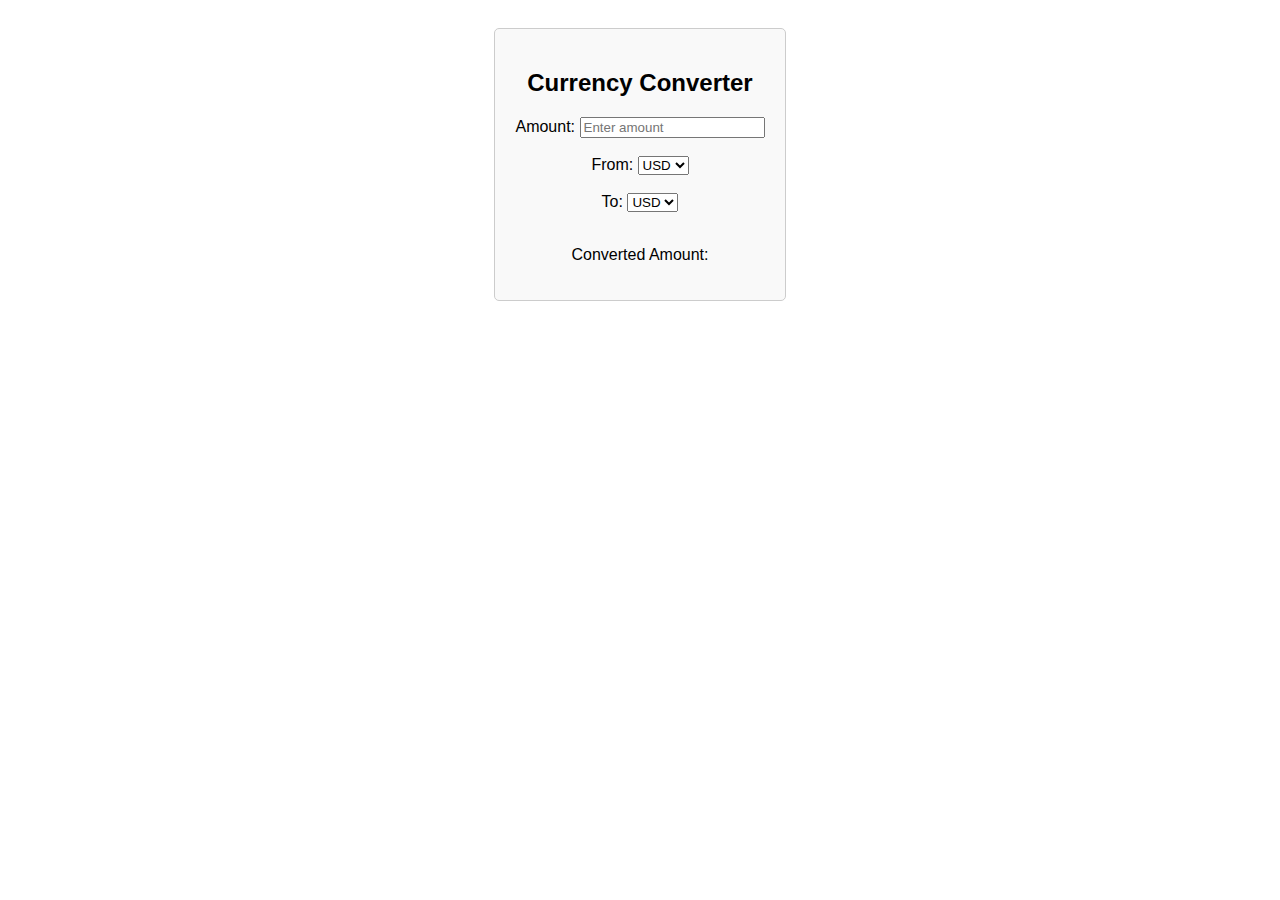
<file: CurrencyConverter/index.html>
<!DOCTYPE html>
<html>
<head>
  <title>Currency Converter</title>
  <link rel="stylesheet" href="./styles.css">
</head>
<body>
  <div id="converter">
    <h2>Currency Converter</h2>
    <label for="amount">Amount:</label>
    <input type="number" id="amount" placeholder="Enter amount" oninput="convertCurrency()"><br><br>
    <label for="from">From:</label>
    <select id="from" onchange="convertCurrency()">
      <option value="usd">USD</option>
      <option value="eur">EUR</option>
      <option value="gbp">GBP</option>
      <option value="inr">INR</option>
    </select><br><br>
    <label for="to">To:</label>
    <select id="to" onchange="convertCurrency()">
      <option value="usd">USD</option>
      <option value="eur">EUR</option>
      <option value="gbp">GBP</option>
      <option value="inr">INR</option>
    </select><br><br>
    <p>Converted Amount: <span id="result"></span></p>
  </div>

  <script src="./script.js"></script>
</body>
</html>
</file>
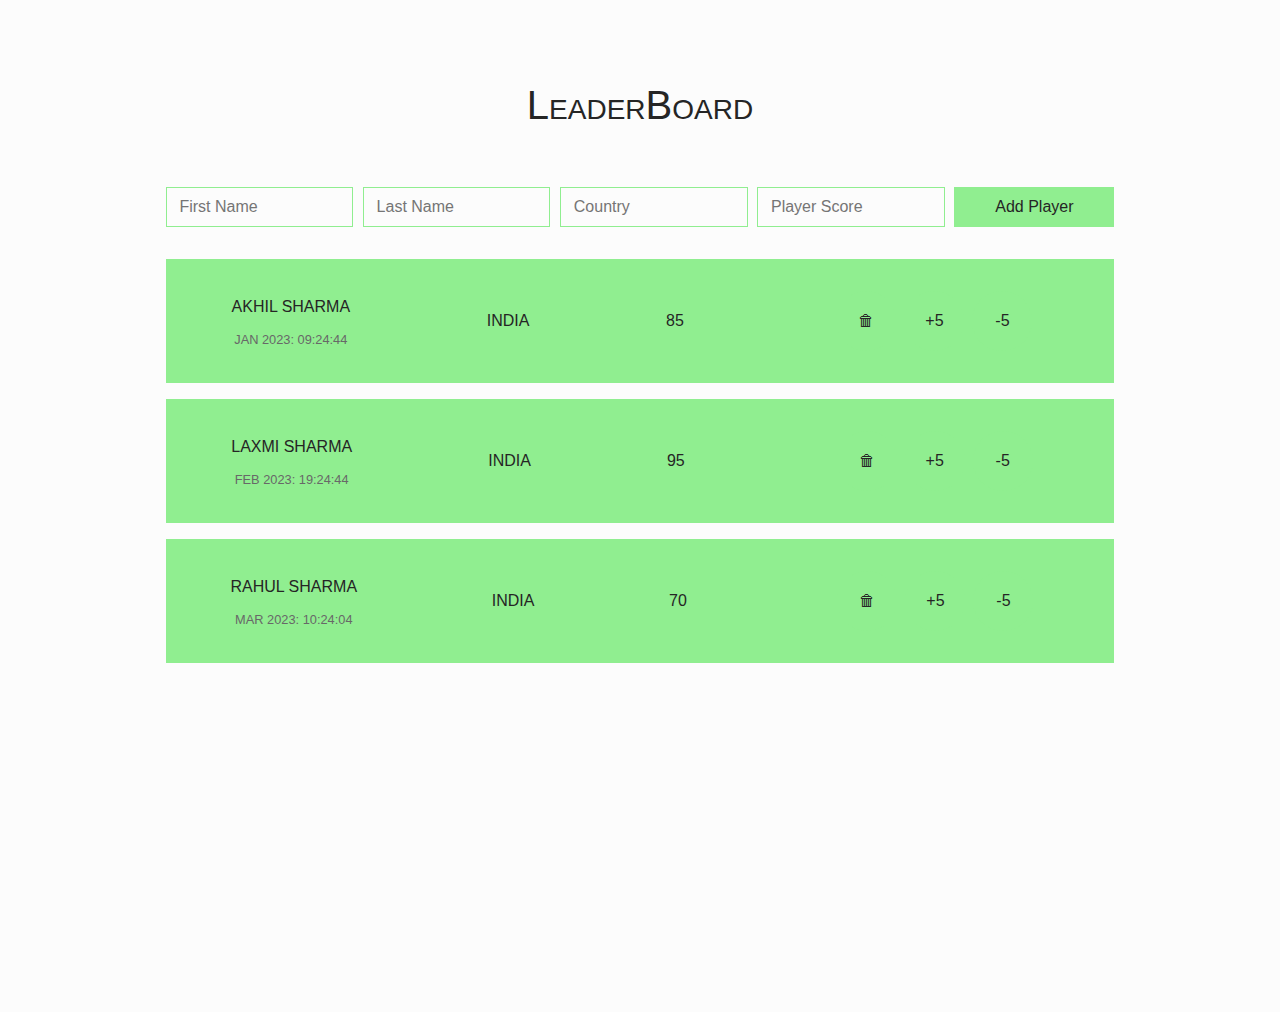
<file: LeaderBoard/index.html>
<!DOCTYPE html>
<html lang="en">
<head>
    <meta charset="UTF-8">
    <meta name="viewport" content="width=device-width, initial-scale=1.0">
    <title>LeaderBoard</title>
    <link rel="stylesheet" href="./styles.css">
</head>
<body>
    <main>
        <h1 class="main_title">LeaderBoard</h1>
        <form class="main_form">
            <input type="text" placeholder="First Name">
            <input type="text" placeholder="Last Name">
            <input type="text" placeholder="Country">
            <input type="number" placeholder="Player Score">
            <button class="main_form-submit-btn">Add Player</button>
        </form>
        <p class="main_error-prompter">All fields are required</p>

        <div class="main_scoreboard-wrapper">
            <div class="main_scoreboard">
                <div>
                    <p class="main_player-name">Akhil Sharma</p>
                    <p class="main_time-stamp">Jan 2023: 09:24:44</p>
                </div>
                <p class="main_player-country">India</p>
                <p class="main_player-score">85</p>
                <div class="main_scoreboard-btn-container">
                    <button class="delete">&#x1f5d1;</button>
                    <button class="incScore">+5</button>
                    <button class="decScore">-5</button>
                </div>
            </div>

            <div class="main_scoreboard">
                <div>
                    <p class="main_player-name">Laxmi Sharma</p>
                    <p class="main_time-stamp">Feb 2023: 19:24:44</p>
                </div>
                <p class="main_player-country">India</p>
                <p class="main_player-score">95</p>
                <div class="main_scoreboard-btn-container">
                    <button class="delete">&#x1f5d1;</button>
                    <button class="incScore">+5</button>
                    <button class="decScore">-5</button>
                </div>
            </div>

            <div class="main_scoreboard">
                <div>
                    <p class="main_player-name">Rahul Sharma</p>
                    <p class="main_time-stamp">Mar 2023: 10:24:04</p>
                </div>
                <p class="main_player-country">India</p>
                <p class="main_player-score">70</p>
                <div class="main_scoreboard-btn-container">
                    <button class="delete">&#x1f5d1;</button>
                    <button class="incScore">+5</button>
                    <button class="decScore">-5</button>
                </div>
            </div>
        </div>
    </main>
    <script src="./script.js"></script>
</body>
</html>
</file>
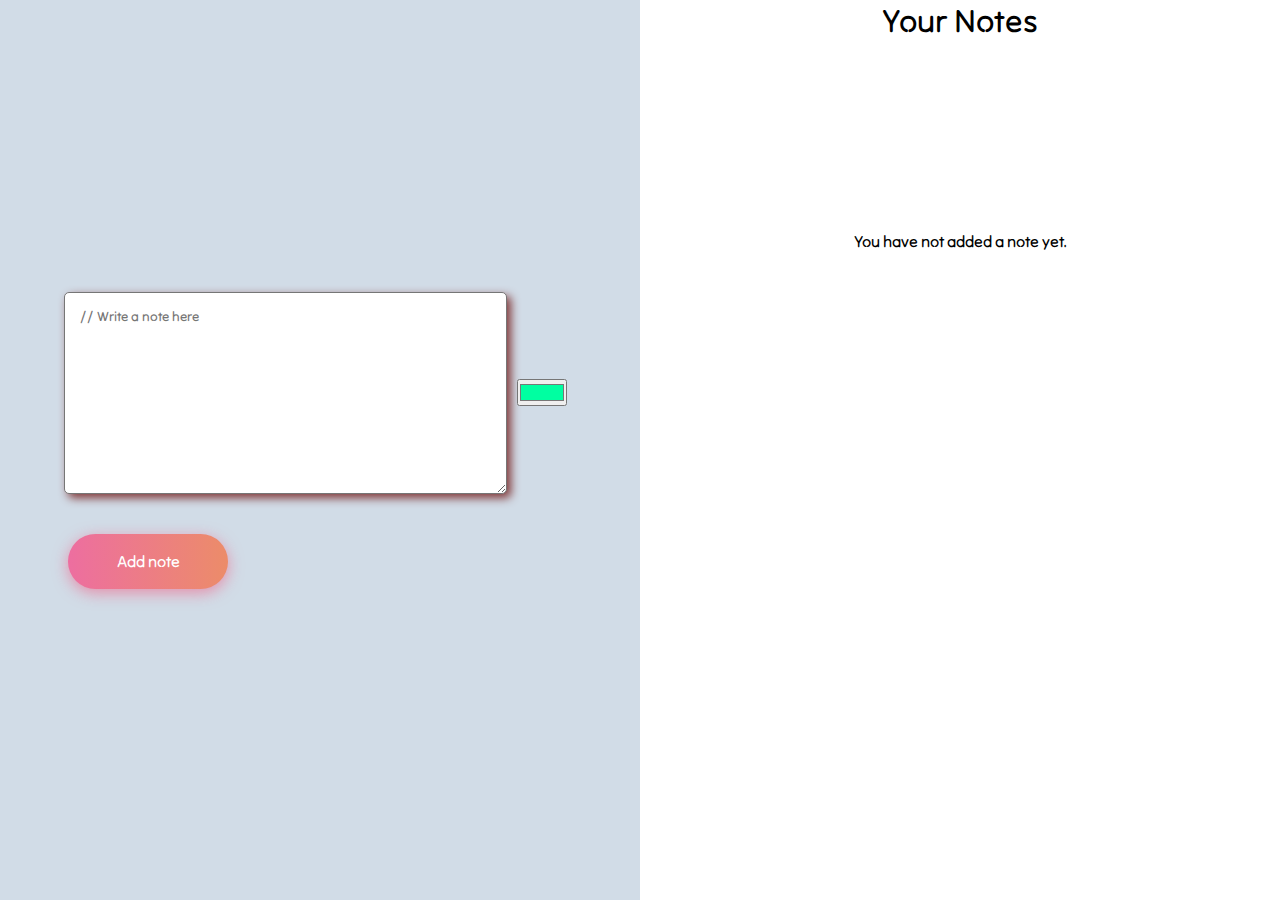
<file: NoteBoard/index.html>
<!DOCTYPE html>
<html lang="en">
<head>
    <meta charset="UTF-8">
    <meta name="viewport" content="width=device-width, initial-scale=1.0">
    <title>Sticky Notes</title>
    <link rel="stylesheet" href="./styles.css">
    <link rel="stylesheet" href="https://cdnjs.cloudflare.com/ajax/libs/animate.css/4.1.1/animate.min.css" />
</head>
<body>
    <div class="container">
        <div class="left-Container">
            <div class="color_and_text animate__animated animate__bounceIn">
                <textarea class="animate__animated" name="" id="textarea" cols="80" rows="10" placeholder="// Write a note here"></textarea>
                <div class="color">
                    <input type="color" id="color">
                </div>
            </div>
            <div class="buttonss animate__animated animate__bounceIn">
                <button class="bn632-hover bn27" id="addNote">Add note</button>
            </div>
        </div>
        <div class="right-container">
            <h1>Your Notes</h1>
            <div class="right-container-notes"></div>
            <span class="notesNotAdded">
                <p>You have not added a note yet.</p>
            </span>
        </div>
    </div>
    <script src="./script.js"></script>
</body>
</html>
</file>
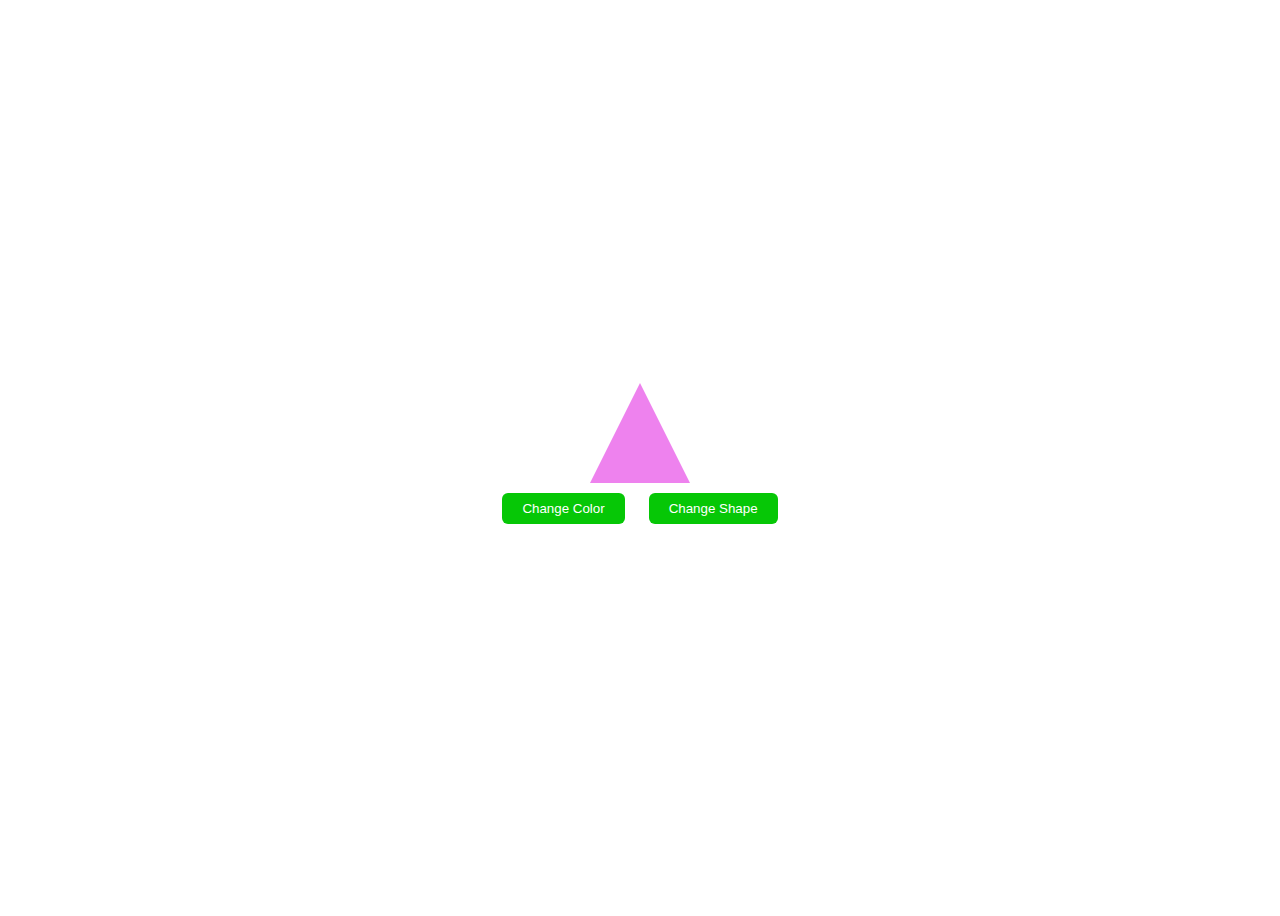
<file: ShapeManipulator/Index.html>
<!DOCTYPE html>
<html lang="en">
<head>
    <meta charset="UTF-8">
    <meta name="viewport" content="width=device-width, initial-scale=1.0">
    <title>ShapeManipulator</title>
    <link rel="stylesheet" href="Style.css">
</head>
<body>
    <div class="geoShape triAngle" id="geoShape"></div> 
    <div class="buttonContainer">
        <button id="changeColor" class="changeColor">Change Color</button>
        <button id="changeShape" class="changeShape">Change Shape</button>
    </div>
    <script src="Script.js"></script>
</body>
</html>
</file>
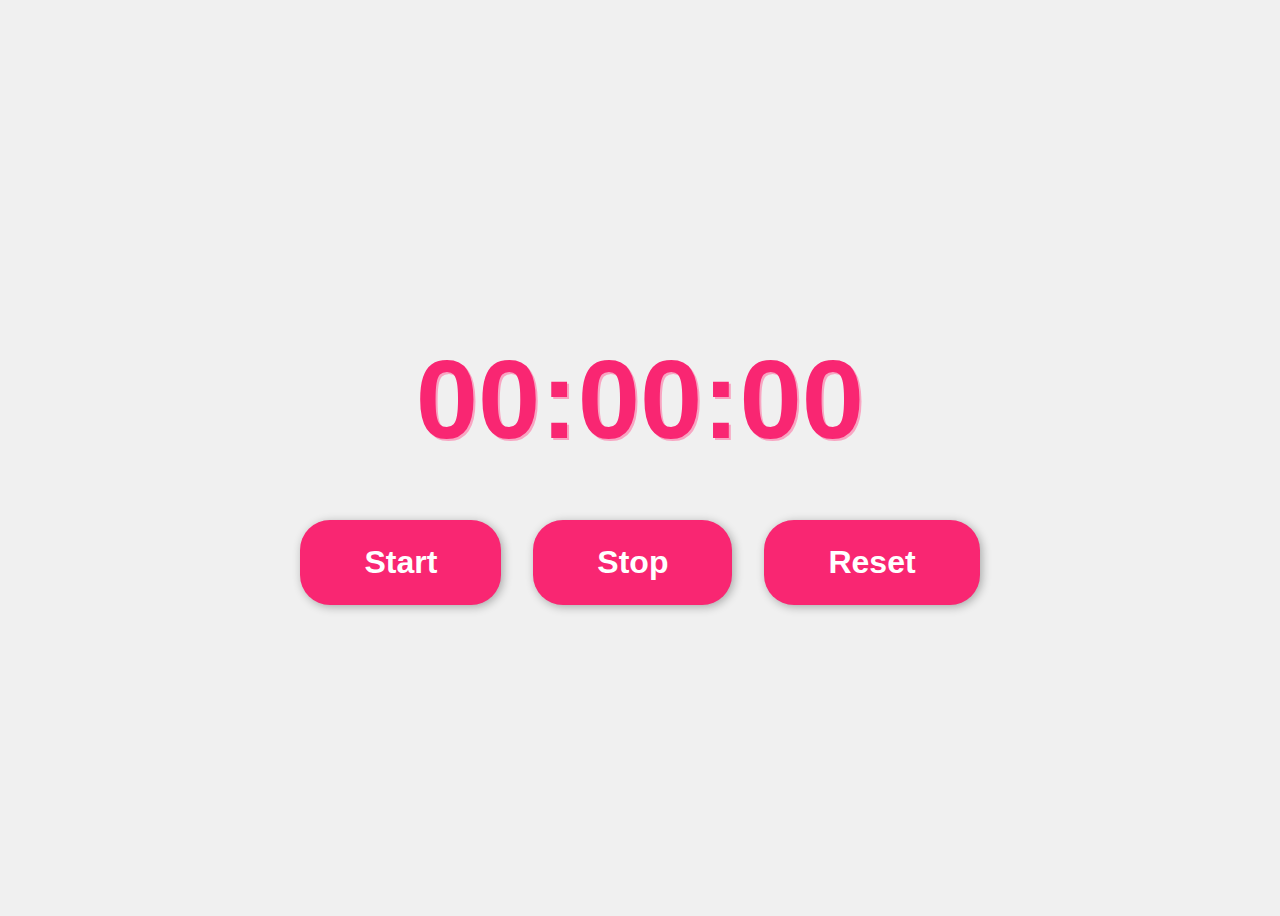
<file: StopWatch/index.html>
<!DOCTYPE html>
<html lang="en">
  <head>
    <meta charset="UTF-8" />
    <meta http-equiv="X-UA-Compatible" content="IE=edge" />
    <meta name="viewport" content="width=device-width, initial-scale=1.0" />
    <title>Stopwatch</title>
    <link rel="stylesheet" href="./style.css"/>
  </head>
  <body>
    <div id="timer">00:00:00</div>
    <div id="buttons">
      <button id="start">Start</button>
      <button id="stop">Stop</button>
      <button id="reset">Reset</button>
    </div>
    <script src="./script.js"></script>
  </body>
</html>
</file>
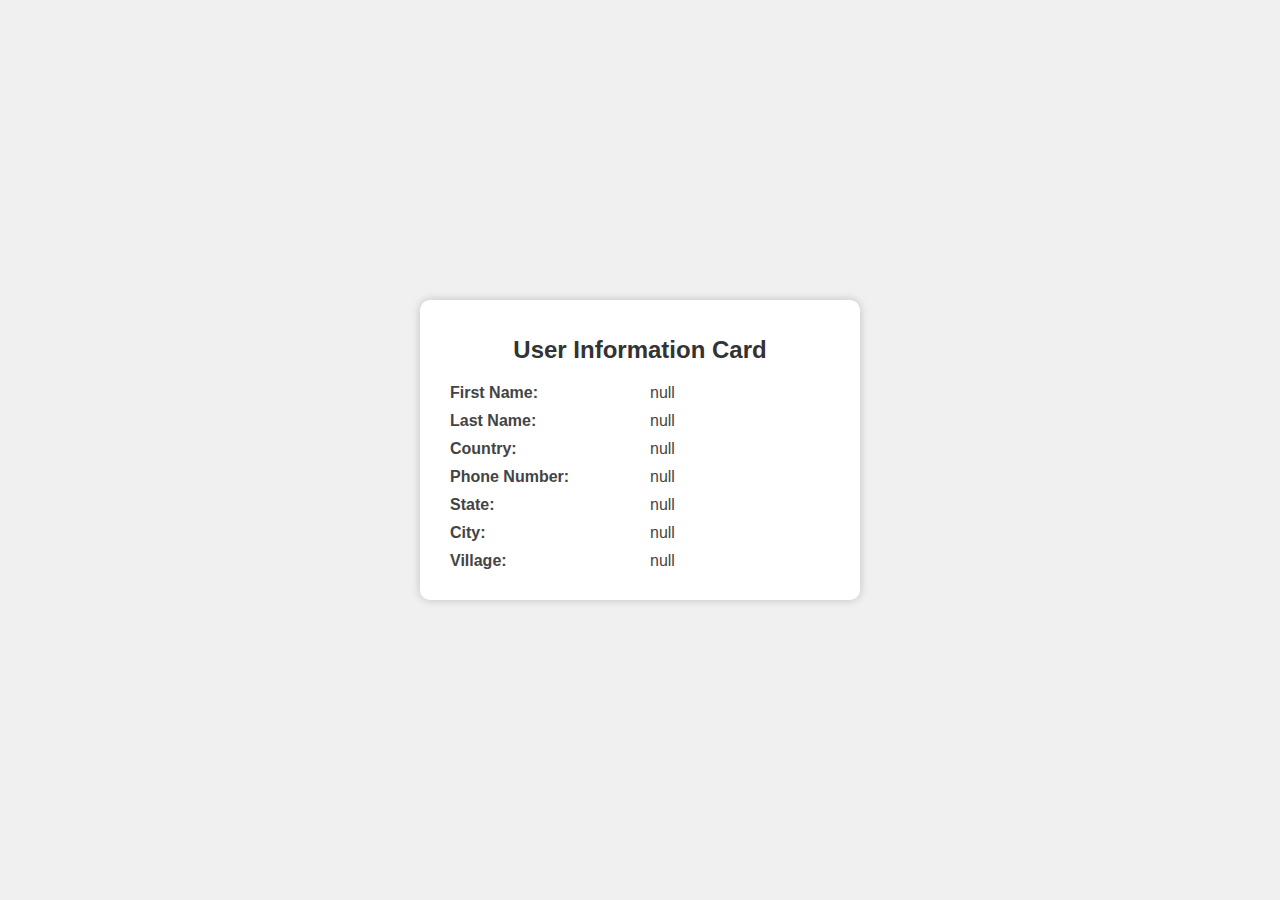
<file: UserInfoCard-LocalStorage/index.html>
<!DOCTYPE html>
<html lang="en">
<head>
    <meta charset="UTF-8">
    <meta name="viewport" content="width=device-width, initial-scale=1.0">
    <title>User Information Card</title>
    <link rel="stylesheet" href="./style.css">
</head>
<body>
    <div class="container">
        <div id="info-card">
            <h1>User Information Card</h1>
            <div id="user-info">
                <div class="field">
                    <span class="label">First Name:</span>
                    <span id="first-name"></span>
                </div>
                <div class="field">
                    <span class="label">Last Name:</span>
                    <span id="last-name"></span>
                </div>
                <div class="field">
                    <span class="label">Country:</span>
                    <span id="country"></span>
                </div>
                <div class="field">
                    <span class="label">Phone Number:</span>
                    <span id="phone-number"></span>
                </div>
                <div class="field">
                    <span class="label">State:</span>
                    <span id="state"></span>
                </div>
                <div class="field">
                    <span class="label">City:</span>
                    <span id="city"></span>
                </div>
                <div class="field">
                    <span class="label">Village:</span>
                    <span id="village"></span>
                </div>
            </div>
        </div>
    </div>

    <script src="./script.js"></script>
</body>

</html>
</file>
<file: CurrencyConverter/styles.css>
body {
  font-family: Arial, sans-serif;
  text-align: center;
}

#converter {
  margin: 20px;
  padding: 20px;
  border: 1px solid #ccc;
  border-radius: 5px;
  background-color: #f9f9f9;
  display: inline-block;
}

#result {
  font-weight: bold;
}
</file>
<file: LeaderBoard/styles.css>
/* {
    margin: 0;
    padding: 0;
} */

body{
    text-align: center;
    font-family: sans-serif;
    min-height: 100vh;
    color: #252525;
    background: #fcfcfc;
    font-weight: 300;
    display: grid;
    justify-content: center;
    padding: 3em 0;
}

main{
    display: flex;
    align-items: center;
    flex-direction: column;
    gap: 2em;
}

.main_title{
    font-size: 1.5em;
    width: 80%;
}

.main_form{
    display: grid;
    gap: .6em;
    justify-items: center;
}

input{
    all: unset;
    padding: .5em .8em;
    width: 80%;
    border: 1px solid lightgreen;
    text-align: start;
    color: #131313;
}

input:focus{
    border: 3px solid green;
}

.main_error-prompter{
    color: #ff7864;
    font-weight: 700;
    font-size: 1em;
    display: none;
}

button:not(.main_form-submit-btn){
    all: unset;
    border-radius: 50%;
    background: lightgreen;
    width: 60px;
    height: 60px;
    transition: all .5s ease;
}

.main_form-submit-btn{
    all: unset;
    width: 10em;
    background: lightgreen;
    padding: .7em 0;
    transition: all .5s ease;
}

button:active{
    transform: scale(.95) translateY(5px);
    filter: brightness(.9);
}

.main_scoreboard-wrapper{
    width: 100%;
    display: grid;
    justify-items: center;
    gap: 1em;
}

.main_scoreboard{
    display: grid;
    justify-items: center;
    gap: .3em;
    width: 90%;
    background: lightgreen;
    text-transform: uppercase;
    padding: 1em 0;
}

.main_player-name{
    font-weight: 400;
}

.main_time-stamp{
    color: #686868;
    font-size: .8em;
}

.main_scoreboard-btn-container{
    margin: 1em;
    display: flex;
    gap: .5em;
}

@media (min-width:35.25em){
    .main_title{
        font-size: 2.5rem;
        font-weight: 500;
        font-variant: small-caps;
    }

    .main_form{
        display: flex;
    }

    .main_scoreboard{
        width: 100%;
        display: flex;
        align-items: center;
        justify-content: space-around;
    }

    input{
        width: 10em;
    }
}

button:hover {
    cursor: pointer;
}
</file>
<file: NoteBoard/styles.css>
@import url('https://fonts.googleapis.com/css2?family=Roboto:wght@100&family=Tilt+Neon&display=swap');

* {
    padding: 0;
    margin: 0;
    box-sizing: border-box;
    font-family: 'Tilt Neon', sans-serif;
}

.container {
    display: flex;
    width: 100%;
    height: 100vh;
}

.left-Container {
    width: 50%;
    height: 100%;
    background-color: rgb(209, 220, 231);
    display: flex;
    justify-content: center;
    align-items: center;
    flex-direction: column;
    gap: 20px;
}

.buttonss {
    width: 85%;
}

img {
    width: 70px;
    height: 70px;
}

.color_and_text {
    width: 80%;
    display: flex;
    justify-content: space-between;
}

.color {
    width: 20%;
    display: flex;
    flex-direction: column;
    justify-content: center;
    align-items: center;
}

textarea {
    box-shadow: 4px 4px 10px 0px #803636;
    border-radius: 5px;
    padding: 15px;
}

.left-Container button {
    margin-top: 20px;
}

.right-container {
    width: 50%;
    height: 100vh;
    display: flex;
    flex-direction: column;
    flex-wrap: wrap;
    gap: 20PX;
    align-items: start;
    justify-content: start;
    overflow-y: scroll;
    overflow-x: hidden;
}

.right-container h1 {
    width: 100%;
    text-align: center;
}

.right-container-notes {
    width: 50%;
    height: 100%;
    display: flex;
    flex-wrap: wrap;
    gap: 20PX;
    align-items: start;
    justify-content: start;
}

.notesNotAdded {
    width: 100%;
    height: fit-content;
    background-color: white;
    display: flex;
    justify-content: center;
    align-items: center;
}

.right-container div {
    width: fit-content;
    min-width: 200px;
    height: 150px;
    position: relative;
    padding: 17px 17px 3px 3px;
}

.right-container button {
    position: absolute;
    right: 8px;
    top: 5px;
    background-color: transparent;
    border: none;
    cursor: pointer;
    padding: 10px;
}

.bn632-hover {
    width: 160px;
    font-size: 16px;
    font-weight: 600;
    color: #fff;
    cursor: pointer;
    margin: 20px;
    height: 55px;
    text-align: center;
    border: none;
    background-size: 300% 100%;
    border-radius: 50px;
    transition: all .4s ease-in-out;
}

.bn632-hover:hover {
    background-position: 100% 0;
    transition: all .4s ease-in-out;
}

.bn632-hover:focus {
    outline: none;
}

.bn632-hover.bn27 {
    background-image: linear-gradient(to right, #ed6ea0, #ec8c69, #f7186a, #fbb03b);
    box-shadow: 0 4px 15px 0 rgba(236, 116, 149, 0.75);
}
</file>
<file: ShapeManipulator/Style.css>
body{
    /* height: 100vh; */
    /* margin: 10%; */
    display: flex;
    flex-direction: column;
    justify-content: center;
    align-items: center;
    height: 100vh;
}
/* .geoShape, .buttonContainer{
    align-items: center;
    display: flex;
    justify-content: center;
    margin: auto;
} */



button{
    margin: 10px;
    padding: 8px 20px;
    background-color: rgb(6, 199, 6);
    border-radius: 6px;
    color: white;
    border: 0;
    cursor: pointer;
}
/* .geoShape{
    padding: 20px;
    width: 50px;
    height: 50px;
    margin: 40px 160px;
} */

.Circle{
    width:100px;
    height: 100px;
    border-radius: 50%;
}

.Square{
    width: 100px;
    height: 100px;
}

.triAngle{
    width: 0;
    height: 0;
    border-left: 50px solid transparent;
    border-right: 50px solid transparent;
    border-bottom: 100px solid currentColor; /* uses inherited color */
    background-color: transparent !important;
}

.Rectangle{
    width: 150px;
    height: 100px;
}
</file>
<file: StopWatch/style.css>
body {
  background-color: #f0f0f0;
  font-family: "Poppins", sans-serif;
  display: flex;
  flex-direction: column;
  justify-content: center;
  min-height: 100vh;
  overflow: hidden;
  align-items: center;
}

#timer {
  font-size: 7rem;
  font-weight: 700;
  text-shadow: 2px 2px #f8a5c2;
  color: #f92672;
  width: 600px;
  text-align: center;
  margin: 40px auto;
}

#buttons {
  display: flex;
  justify-content: center;
}

button {
  background-color: #f92672;
  color: white;
  border: none;
  font-size: 2rem;
  font-weight: bold;
  padding: 1.5rem 4rem;
  margin: 1rem;
  border-radius: 30px;
  cursor: pointer;
  box-shadow: 2px 2px 10px rgba(0, 0, 0, 0.3);
  transition: all 0.2s;
}

button:hover {
  background-color: #f44583;
  box-shadow: 2px 2px 10px rgba(0, 0, 0, 0.5);
}

button[disabled] {
  opacity: 0.5;
  cursor: default;
}

@media (max-width: 800px) {
  #timer {
    font-size: 4rem;
    width: 350px;
  }

  button {
    font-size: 1.5rem;
    padding: 1rem 2rem;
  }
}
</file>
<file: UserInfoCard-LocalStorage/style.css>
body {
    font-family: Arial, sans-serif;
    background-color: #f0f0f0;
    margin: 0;
    padding: 0;
    display: flex;
    justify-content: center;
    align-items: center;
    height: 100vh;
}

.container {
    background-color: #fff;
    border-radius: 10px;
    box-shadow: 0 0 10px rgba(0, 0, 0, 0.2);
    padding: 20px;
    max-width: 400px;
    width: 100%;
}

h1 {
    font-size: 24px;
    color: #333;
    margin-bottom: 20px;
    text-align: center;
}

#info-card {
    text-align: center;
}

.field {
    display: flex;
    justify-content: space-between;
    margin-bottom: 10px;
}

.label {
    font-weight: bold;
    color: #555;
    flex: 1;
}

#user-info span {
    flex: 2;
    color: #444;
    text-align: left;
    padding-left: 10px;
}
</file>
